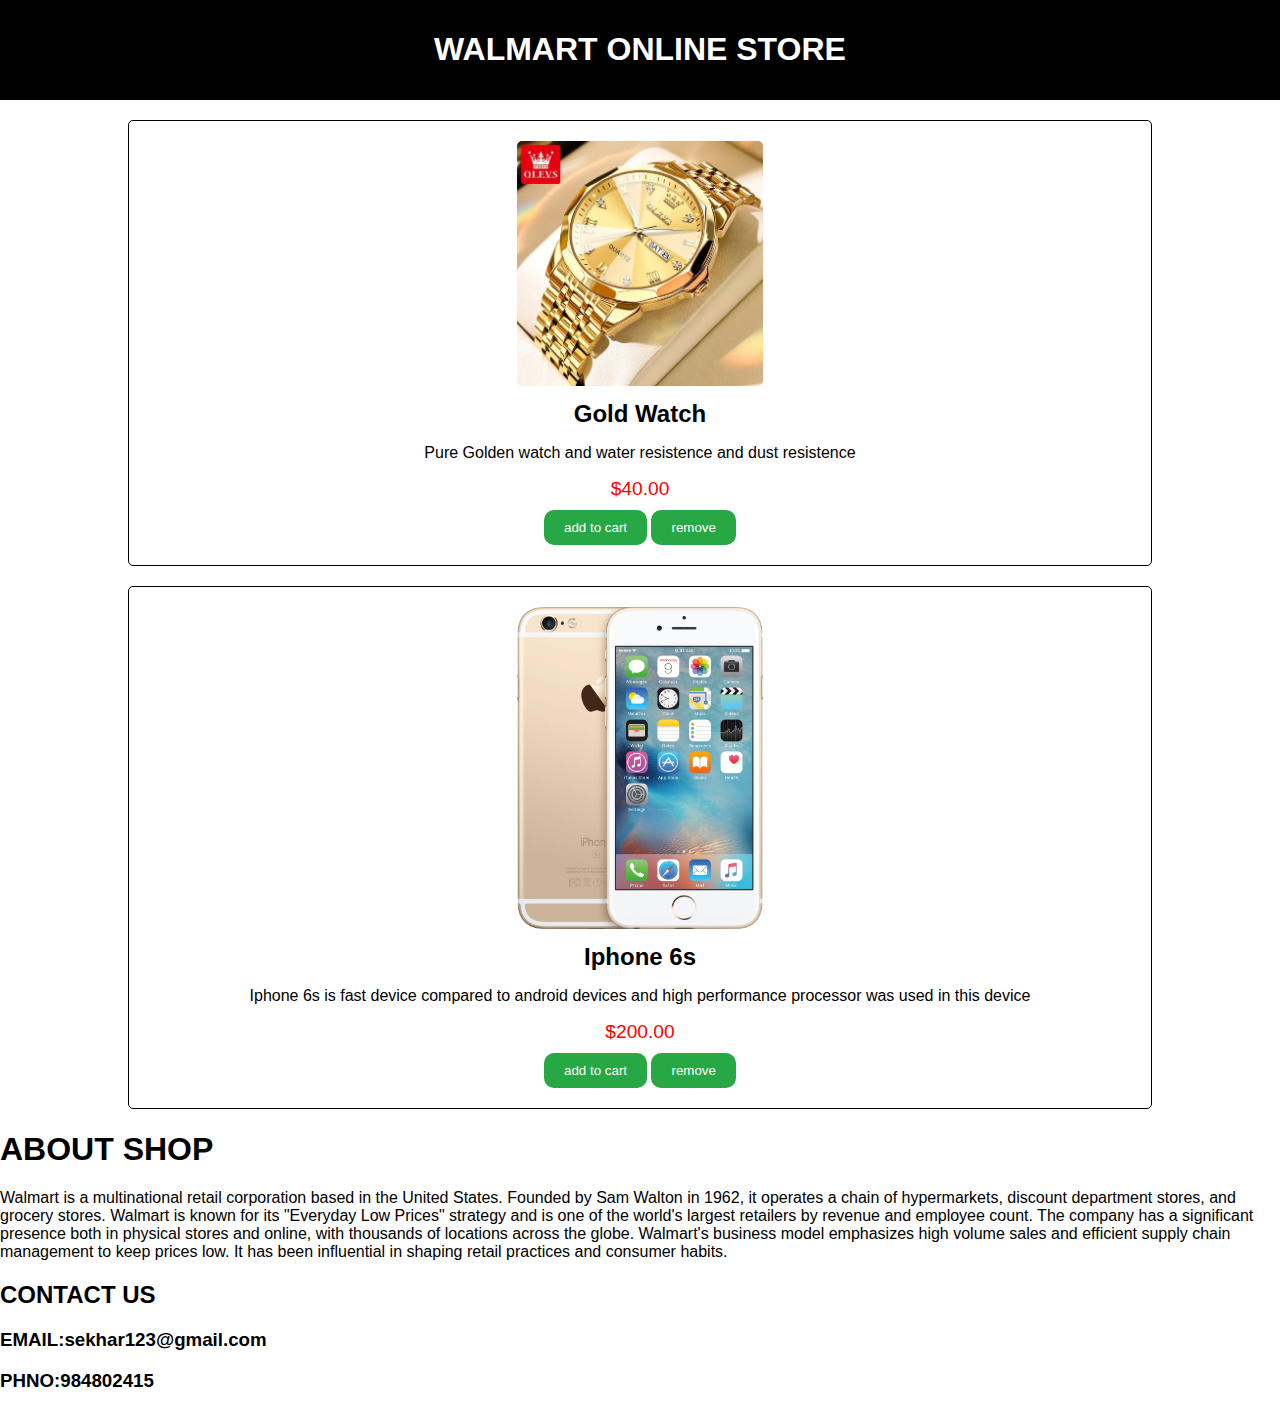
<file: index.html>
<!DOCTYPE html>
<html lang="en">
<head>
    <meta charset="UTF-8">
    <meta name="viewport" content="width=device-width, initial-scale=1.0">
    <title>WALMART ONLINE STORE</title>
    <style>
        body {
            font-family: Arial, sans-serif;
            margin: 0;
            padding: 0;
            background-color: rgb(red, green, blue);
        }
        header {
            background-color: black;
            color: white;
            padding: 10px 20px;
            text-align: center;
        }
        .container {
            width: 80%;
            margin: 0 auto;
        }
        .product {
            background-color: white;
            border: 1px solid black;
            border-radius: 5px;
            margin: 20px 0;
            padding: 20px;
            text-align: center;
        }
        .product img {
            max-width: 25%;
            height: auto;
            border-radius: 5px;
        }
        .product h2 {
            font-size: 1.5em;
            margin: 10px 0;
        }
        .product p {
            color:black;
        }
        .product .price {
            font-size: 1.2em;
            color: #f00;
            margin: 10px 0;
        }
        .product button {
            background-color: #28a745;
            border: none;
            color: #fff;
            padding: 10px 20px;
            text-transform: lowercase;
            cursor: pointer;
            border-radius: 10px;
        }
    remove-from-cart {
    background-color: red;
    color: white;
    border: none;
    padding: 5px 10px;
    cursor: pointer;
}

    add-to-cart
    {
    background-color: green;
    color: white;
    border: none;
    padding: 5px 10px;
    cursor: pointer;
}
        .product button:hover {
            background-color: #218838;
        }
        footer {
            background-color: #333;
            color: #fff;
            text-align: center;
            padding: 10px 20px;
            position: absolute;
            bottom: 0;
            width: 25%;
        }
    </style>
</head>
<body>
    <header>
        <h1>WALMART ONLINE STORE</h1>
    </header>
    <div class="container">
        <div class="product">
            <img src="goldwatch.jpg.jpg" alt="Gold Watch">
            <h2>Gold Watch</h2>
            <p> Pure Golden watch and water resistence and dust resistence </p>
            <div class="price">$40.00</div>
            <a href="https://www.flipkart.com/casado-original-gold-plating-day-date-series-analog-watch-men/p/itmfhsfx54jtfzzh?pid=WATFHRSBNT7WYSKD&lid=LSTWATFHRSBNT7WYSKDUTLNFV&marketplace=FLIPKART&q=gold+watch+for+men&store=r18%2Ff13&srno=s_1_2&otracker=search&otracker1=search&fm=Search&iid=en_IKL8GFx0-U-zT4NXWVy8sbh8_iktU06-UCmaQ1iQeYFtpA4fVxEBySngafKmUYdCTVUqWAaMRVoBiZGrG7Blnw%3D%3D&ppt=sp&ppn=sp&ssid=bnvh8cl0qo0000001724993533383&qH=be34663c50c60450" target="_blank"><button class="add-to-cart">Add to Cart</button></a>
            <button class="remove-from-cart">Remove</button>
        </div>

        <div class="product">
            <img src="iphone6s.webp" alt="Iphone 6s">
            <h2>Iphone 6s</h2>
            <p>Iphone 6s is fast device compared to android devices and high performance processor was used in this device</p>
            <div class="price">$200.00</div>
            <a href="https://www.flipkart.com/apple-iphone-6s-plus-rose-gold-32-gb/p/itmen2yyuyggpx32?pid=MOBEN2YYNZNK7MPF&lid=LSTMOBEN2YYNZNK7MPFKY9CMG&marketplace=FLIPKART&q=iphone+6s+&store=tyy%2F4io&srno=s_1_2&otracker=search&otracker1=search&fm=Search&iid=332414b9-20f5-46cb-995e-ca2a7ecdbb3a.MOBEN2YYNZNK7MPF.SEARCH&ppt=sp&ppn=sp&ssid=56qu8o93m80000001724994259237&qH=72d61ff3d69d14df" target="_blank"><button class="add-to-cart">Add to Cart</button></a>
            <button class="remove-from-cart">Remove</button>
        </div>

        
    </div>

</body>
<p><h1>ABOUT SHOP</h1>
    Walmart is a multinational retail corporation based in the United States. 
    Founded by Sam Walton in 1962, it operates a chain of hypermarkets, discount department stores, and grocery stores.
    Walmart is known for its "Everyday Low Prices" strategy and is one of the world's largest retailers by revenue and employee count.
    The company has a significant presence both in physical stores and online, with thousands of locations across the globe.
    Walmart's business model emphasizes high volume sales and efficient supply chain management to keep prices low.
     It has been influential in shaping retail practices and consumer habits.
</p>
<p><h2> CONTACT US</h2>
<h3>EMAIL:sekhar123@gmail.com</h2>
<h3>PHNO:984802415</h2>
</p>
</html>
</file>
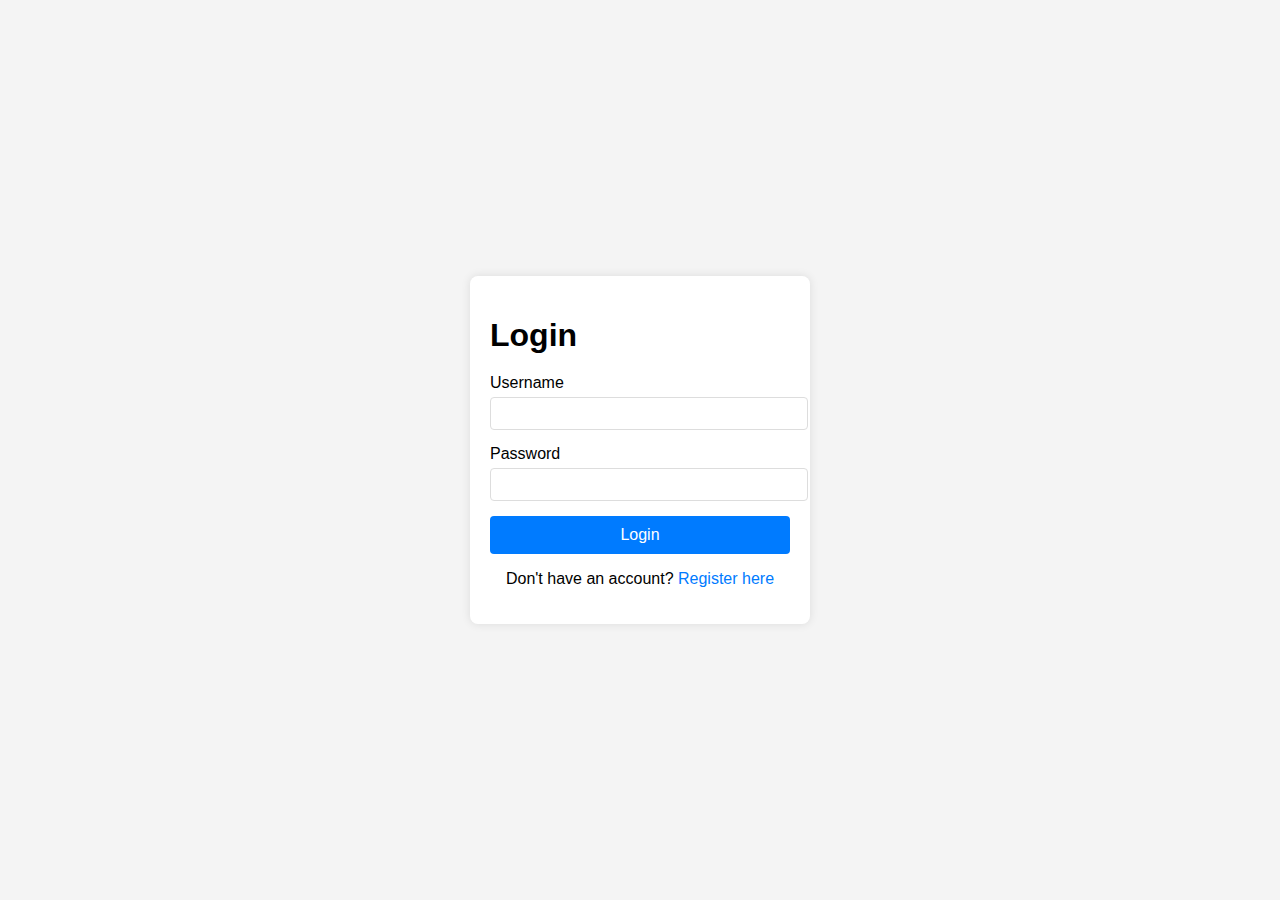
<file: login.html>
<!DOCTYPE html>
<html lang="en">
<head>
    <meta charset="UTF-8">
    <meta name="viewport" content="width=device-width, initial-scale=1.0">
    <title>Login</title>
    <link rel="r" href="r.html">
    <link rel="stylesheet" href="style.css">
</head>
<body>
    <div class="container">
        <h1>Login</h1>
        <form action="/login" method="post">
            <label for="username">Username</label>
            <input type="text" id="username" name="username" required>

            <label for="password">Password</label>
            <input type="password" id="password" name="password" required>

            <button type="submit">Login</button>
        </form>
        <p>Don't have an account? <a href="r.html">Register here</a></p>
    </div>
</body>
</html>
</file>
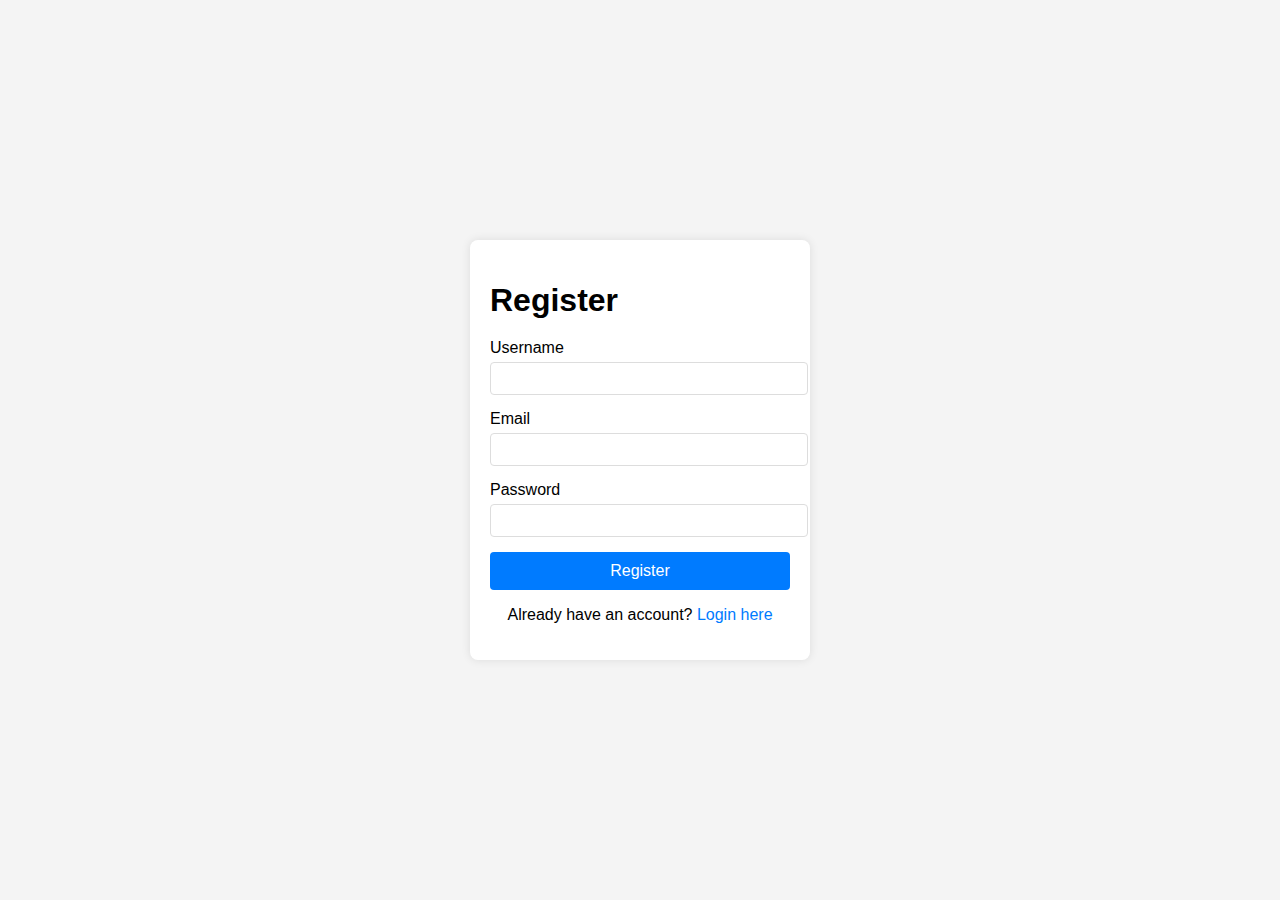
<file: r.html>
<!DOCTYPE html>
<html lang="en">
<head>
    <meta charset="UTF-8">
    <meta name="viewport" content="width=device-width, initial-scale=1.0">
    <title>Register</title>
    <link rel="login" href="login.html">
    <link rel="stylesheet" href="style.css">
</head>
<body>
    <div class="container">
        <h1>Register</h1>
        <form action="/register" method="post">
            <label for="username">Username</label>
            <input type="text" id="username" name="username" required>

            <label for="email">Email</label>
            <input type="email" id="email" name="email" required>

            <label for="password">Password</label>
            <input type="password" id="password" name="password" required>

            <button type="submit">Register</button>
        </form>
        <p>Already have an account? <a href="login.html">Login here</a></p>
    </div>
</body>
</html>
</file>
<file: style.css>
body {
    font-family: Arial, sans-serif;
    background-color: #f4f4f4;
    display: flex;
    justify-content: center;
    align-items: center;
    height: 100vh;
    margin: 0;
}

.container {
    background-color: #fff;
    padding: 20px;
    border-radius: 8px;
    box-shadow: 0 0 10px rgba(0, 0, 0, 0.1);
    width: 300px;
    max-width: 100%;
}

h1 {
    margin-bottom: 20px;
}

label {
    display: block;
    margin-bottom: 5px;
}

input[type="text"],
input[type="email"],
input[type="password"] {
    width: 100%;
    padding: 8px;
    margin-bottom: 15px;
    border: 1px solid #ddd;
    border-radius: 4px;
}

button {
    width: 100%;
    padding: 10px;
    background-color: #007bff;
    border: none;
    color: #fff;
    border-radius: 4px;
    font-size: 16px;
    cursor: pointer;
}

button:hover {
    background-color: #0056b3;
}

p {
    text-align: center;
}

a {
    color: #007bff;
    text-decoration: none;
}

a:hover {
    text-decoration: underline;
}
</file>
